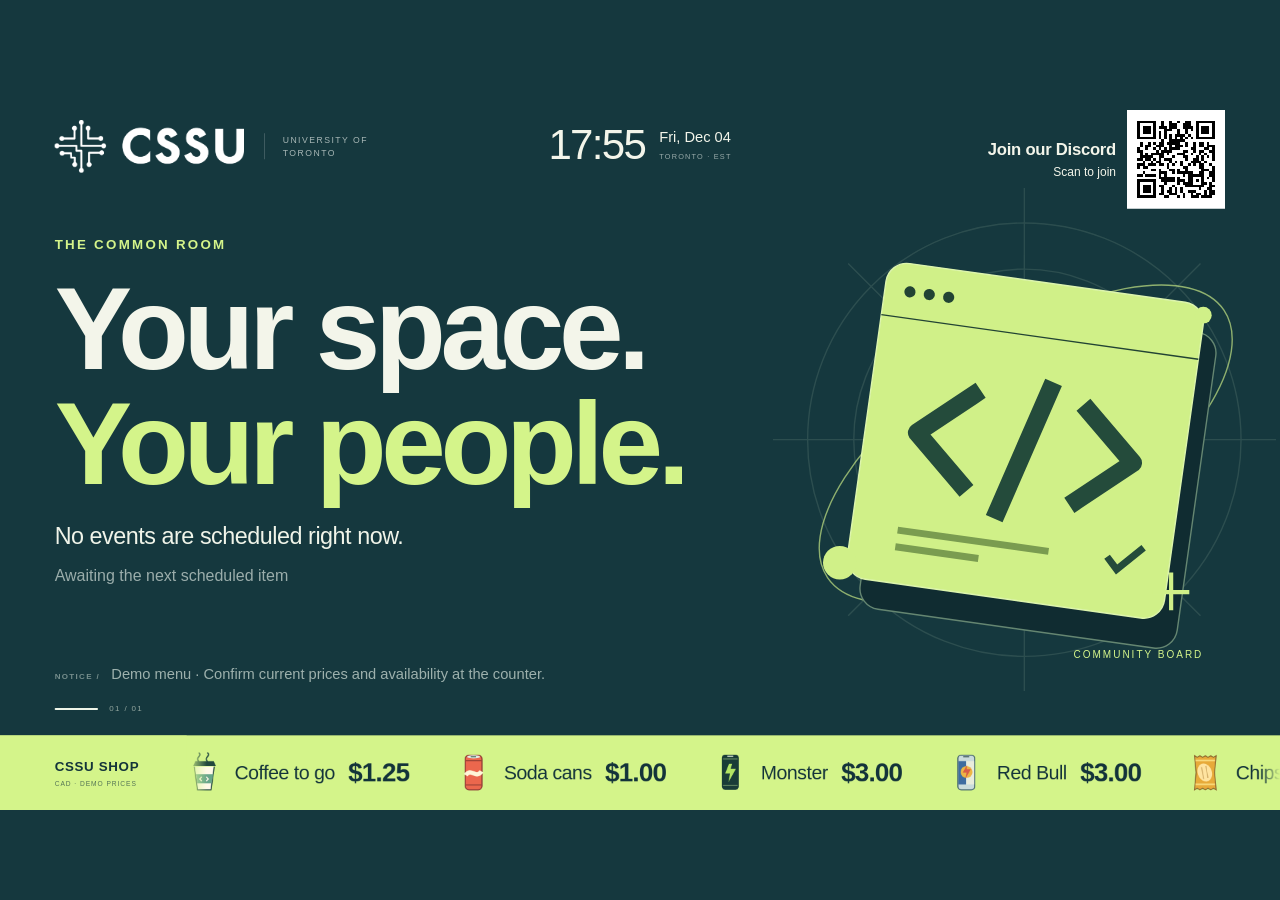
<file: frontend/index.html>
<!doctype html>
<html lang="en">
<head>
  <meta charset="utf-8">
  <meta name="viewport" content="width=device-width, initial-scale=1">
  <meta name="theme-color" content="#15383e">
  <meta name="description" content="An offline CSSU digital community board with upcoming events.">
  <meta http-equiv="Content-Security-Policy" content="default-src 'self'; script-src 'self'; style-src 'self' 'unsafe-inline'; img-src 'self' data:; connect-src 'self'; worker-src 'self'; object-src 'none'; base-uri 'none'">
  <title>CSSU — The Common Room</title>
  <link rel="icon" href="assets/cssu-icon.webp" type="image/webp">
  <link rel="stylesheet" href="styles.css">
  <link rel="stylesheet" href="time-signal.css">
  <script src="display-shell.js" defer></script>
  <script src="time-signal-config.js" defer></script>
  <script src="content.js" defer></script>
  <script src="app.js" defer></script>
  <script src="time-signal.js" defer></script>
  <script src="update.js" defer></script>
</head>
<body>
  <main id="screen" aria-label="CSSU digital community board">
    <section class="hero" aria-label="Featured events" aria-roledescription="carousel">
      <div id="slides" class="slides"></div>
    </section>
    <header class="masthead">
      <div class="identity"><img class="brand-logo" src="assets/cssu-logo.webp" width="284" height="79" alt="CSSU — Computer Science Student Union"><span class="identity-location">UNIVERSITY OF TORONTO</span></div>
      <div class="clock"><time id="clock-time">--:--</time><div><time id="clock-date">Loading local time</time><span>TORONTO · <span id="clock-zone">LOCAL TIME</span></span></div></div>
    </header>
    <aside class="community-invite" aria-label="Join the CSSU Discord community">
      <img class="discord-qr" src="assets/discord-qr.svg" width="148" height="148" alt="Scan to join the CSSU Discord: https://discord.gg/5KYPGfywF">
      <div class="community-invite-copy"><strong>Join our Discord</strong><span>Scan to join</span></div>
    </aside>
    <div class="ambient-footer"><div class="notice"><span class="notice-label">NOTICE /</span><p id="announcement">Your community, on display.</p></div><div class="hero-bottom"><div class="slide-tracks" id="slide-tracks" aria-hidden="true"></div><span class="slide-number" id="slide-number"></span></div></div>
    <footer class="price-ribbon" aria-label="CSSU shop demo prices in Canadian dollars"><div class="ribbon-label"><strong>CSSU SHOP</strong><span>CAD · DEMO PRICES</span></div><div class="price-window"><div class="price-track" id="price-track"></div></div></footer>
  </main>
  <noscript>This display needs JavaScript enabled. Open index.html in Chromium, Chrome or Safari with scripting enabled.</noscript>
</body>
</html>
</file>
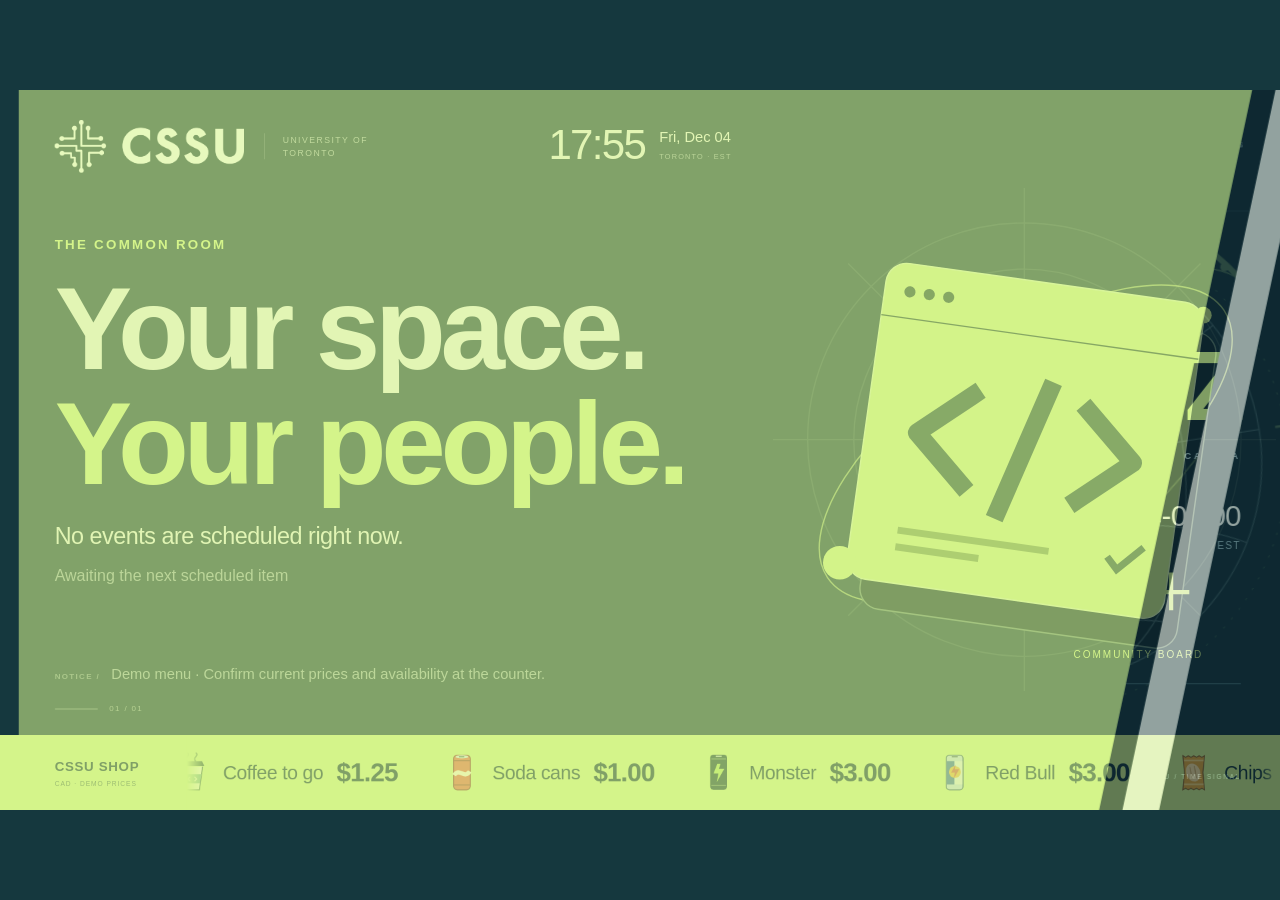
<file: frontend/time-signal-preview.html>
<!doctype html>
<html lang="en">
<head>
  <meta charset="utf-8">
  <meta http-equiv="refresh" content="0;url=./index.html?time-signal-preview=1">
  <title>CSSU — Time Signal Preview</title>
</head>
<body>Starting the fourteen-second CSSU time signal preview.</body>
</html>
</file>
<file: frontend/styles.css>
:root{--design-scale:1;--ink:#13333a;--paper:#f3f5ea;--lime:#d4f48a;font-family:Arial,Helvetica,sans-serif;background:#15383e;color:var(--paper);font-synthesis:none}
*{box-sizing:border-box;cursor:none}body{margin:0;overflow:hidden;user-select:none}#screen{width:1920px;height:1080px;position:absolute;left:50%;top:50%;transform:translate(-50%,-50%) scale(var(--design-scale));transform-origin:center;overflow:hidden;background:#15383e;pointer-events:none}.hero{position:absolute;inset:0 0 112px}.slides,.slide{position:absolute;inset:0}.slide{--accent:#d4f48a;background:#15383e;opacity:0;transform:translateY(10px);transition:opacity .65s ease,transform .65s ease;pointer-events:none;overflow:hidden;padding:221px 82px 80px}.slide.active{opacity:1;transform:translateY(0);pointer-events:none;z-index:1}.slide.theme-code{--accent:#d4f48a;background:#15383e}.slide.theme-play{--accent:#ffd393;background:#41334d}.slide.theme-build{--accent:#b6def8;background:#223c58}.masthead{position:absolute;z-index:4;left:82px;right:82px;top:45px;display:flex;justify-content:space-between;align-items:center;pointer-events:none}.identity{display:flex;align-items:center;gap:30px}.brand-logo{width:284px;height:79px;object-fit:contain;filter:invert(1);display:block}.identity-location{font-size:13px;line-height:1.5;letter-spacing:2.2px;color:#e5ede8b3;border-left:1px solid #ffffff45;padding-left:27px;max-width:167px}.clock{display:flex;align-items:center;gap:21px}.clock>time{font-size:63px;letter-spacing:-2.5px;font-weight:500;font-variant-numeric:tabular-nums}.clock>div{display:flex;flex-direction:column;gap:9px;font-size:22px}.clock>div>span{font-size:11px;letter-spacing:1.8px;color:#e5ede8a3}.slide-top{display:flex;align-items:center;gap:15px;font-size:20px;font-weight:600;letter-spacing:3.4px;color:var(--accent)}.slide-top .sample{font-weight:400;font-size:16px;color:#e8efdf9c;letter-spacing:2.1px}.slide-top .sample::before{content:'/';margin-right:15px;color:#e8efdf70}.slide h1{font-size:174px;line-height:.99;letter-spacing:-8px;margin:29px 0 27px;position:relative;z-index:2;max-width:1100px;font-weight:700}.slide h1 span{display:block}.slide h1 span.accent{color:var(--accent)}.slide p.description{font-size:35px;line-height:1.35;letter-spacing:-.7px;color:#f0f4e9;max-width:1000px;margin:0;position:relative;z-index:2}.event-details{position:relative;z-index:2;display:flex;align-items:center;gap:13px;margin-top:23px;font-size:24px;color:#dae5dfad}.event-title{display:none}.event-meta{display:block}.event-tag{position:absolute;right:115px;bottom:113px;color:var(--accent);font-size:15px;letter-spacing:3px;z-index:2}.hero-art{position:absolute;width:755px;height:755px;right:6px;top:147px;opacity:.98}.ambient-footer{position:absolute;z-index:4;left:82px;right:82px;bottom:140px;display:flex;flex-direction:column;gap:24px}.notice{display:flex;align-items:baseline;gap:17px;color:#e0ece2ab;font-size:22px;line-height:1.35;max-width:1490px}.notice-label{font-size:12px;letter-spacing:2px;font-weight:700;flex:none;color:#e0ece27a}.notice p{margin:0;transition:opacity .35s ease,transform .35s ease}.notice p.changing{opacity:0;transform:translateY(4px)}.hero-bottom{display:flex;align-items:center;gap:17px;height:25px}.slide-tracks{display:flex;gap:10px}.track{width:65px;height:24px;background:transparent;border:0;padding:10px 0;position:relative}.track::before,.track .fill{position:absolute;left:0;right:0;top:11px;height:3px;background:#ffffff30;border-radius:3px}.track::before{content:''}.track .fill{background:#eef5e8;transform:scaleX(0);transform-origin:left}.track.active .fill{animation:progress var(--slide-duration,14s) linear forwards}.slide-number{font-size:12px;letter-spacing:2px;color:#d2ded0a8;font-variant-numeric:tabular-nums}.price-ribbon{position:absolute;z-index:5;bottom:0;left:0;right:0;height:112px;display:flex;align-items:center;background:var(--lime);color:var(--ink);overflow:hidden}.ribbon-label{flex:none;width:280px;height:112px;display:flex;flex-direction:column;justify-content:center;gap:9px;padding-left:82px;position:relative;z-index:2;background:var(--lime)}.ribbon-label strong{font-size:20px;letter-spacing:1px}.ribbon-label>span{font-size:10px;letter-spacing:1.4px;opacity:.66}.price-window{overflow:hidden;flex:1;min-width:0;mask-image:linear-gradient(to right,transparent,#000 30px,#000 calc(100% - 30px),transparent)}.price-track{width:max-content;display:flex;animation:price-scroll var(--ticker-duration,30s) linear infinite;will-change:transform}.price-group{display:flex;align-items:center;flex:none;gap:70px;padding-right:70px;height:112px}.price-item{display:flex;align-items:center;gap:20px;white-space:nowrap}.product-image{width:52px;height:65px;object-fit:contain;flex:none;display:block}.item-name{font-size:29px;letter-spacing:-.6px}.item-price{font-size:39px;font-weight:700;letter-spacing:-1.2px;font-variant-numeric:tabular-nums}noscript{position:fixed;inset:30%;background:white;color:#142d30;padding:40px;font-size:24px;z-index:20}@keyframes progress{from{transform:scaleX(0)}to{transform:scaleX(1)}}@keyframes price-scroll{to{transform:translateX(-50%)}}@media(prefers-reduced-motion:reduce){.slide,.notice p{transition:none}.track.active .fill{animation:none;transform:scaleX(1)}.price-track{animation:none;will-change:auto}.price-group{gap:25px;padding-right:25px}.price-group[aria-hidden=true]{display:none}.price-item{gap:12px}.product-image{width:36px;height:45px}.item-name{font-size:24px}.item-price{font-size:31px}}

/* Event palettes retain the shared poster geometry, type scale, and ribbon. */
.event-rsvp{position:absolute;z-index:2;top:233px;right:168px;margin:0;text-align:center}
.event-rsvp-code{display:block;image-rendering:pixelated}
.event-rsvp figcaption{margin-top:22px;font-size:30px;font-weight:700;color:var(--accent)}
.masthead .clock{position:absolute;left:50%;top:0;transform:translateX(-50%)}
.community-invite{position:absolute;z-index:4;right:82px;top:30px;display:flex;flex-direction:row-reverse;align-items:center;gap:16px;color:var(--paper)}
.discord-qr{display:block;width:148px;height:148px;flex:none;image-rendering:pixelated}
.community-invite-copy{display:flex;flex-direction:column;gap:9px;max-width:220px;text-align:right}
.community-invite-copy strong{font-size:25px;line-height:1.2;letter-spacing:-.4px}
.community-invite-copy>span{font-size:18px;line-height:1.3}
#screen[data-poster-theme=fumbles] .community-invite{color:#173f58}
.time-signal-active .community-invite{visibility:hidden}
.slide.theme-fumbles{--accent:#1c6286;background:linear-gradient(124deg,#c9e8ec 0%,#a5d3e1 64%,#8bbfd5 100%);color:#173f58}
.slide.theme-fumbles::before{content:'';position:absolute;inset:155px 31px 33px 31px;border:1px solid #f4fbf5a3;pointer-events:none}
.slide.theme-fumbles p.description{color:#234e66}
.slide.theme-fumbles .event-details{color:#21485f}
.slide.theme-fumbles .event-tag{color:#21485f}
.slide.theme-fumbles .hero-art{opacity:1}
.slide.theme-bytes{--accent:#e7f16f;background:linear-gradient(145deg,#216eab 0%,#165991 60%,#114775 100%)}
.slide.theme-bytes::before{content:'';position:absolute;right:-190px;bottom:-285px;width:1000px;height:440px;background:#5a874d;border-radius:50%;transform:rotate(-13deg);opacity:.5}
.slide.theme-bytes .event-details{color:#edf4e9}
.slide.theme-bytes .hero-art{opacity:1}
#screen[data-poster-theme=fumbles] .masthead{color:#173f58}
#screen[data-poster-theme=fumbles] .brand-logo{filter:none}
#screen[data-poster-theme=fumbles] .identity-location{color:#2a536a;border-left-color:#2a536a55}
#screen[data-poster-theme=fumbles] .clock>div>span{color:#2a536a}
#screen[data-poster-theme=fumbles] .notice{color:#21485f}
#screen[data-poster-theme=fumbles] .notice-label{color:#21485f}
#screen[data-poster-theme=fumbles] .slide-number{color:#21485f}
#screen[data-poster-theme=fumbles] .track::before{background:#173f5840}
#screen[data-poster-theme=fumbles] .track .fill{background:#173f58}
#screen[data-poster-theme=bytes] .identity-location,#screen[data-poster-theme=bytes] .clock>div>span{color:#edf4e9}
#screen[data-poster-theme=bytes] .notice{color:#edf4e9}
#screen[data-poster-theme=bytes] .notice-label,#screen[data-poster-theme=bytes] .slide-number{color:#edf4e9}
</file>
<file: frontend/time-signal.css>
/* The entire broadcast is idle and hidden outside its twenty-second slot. */
.time-signal[hidden]{display:none}
.time-signal{position:absolute;inset:0;z-index:20;background:#091e28;color:#f3f5ea;overflow:hidden;pointer-events:none;--signal-duration:20s;--signal-accent:#d4f48a;animation:signal-arrive .42s ease-out both}
.signal-shutter{position:absolute;inset:-20px;z-index:8;background:#d4f48a;animation:signal-shutter .65s cubic-bezier(.65,0,.25,1) both;transform:translateX(110%) skewX(-12deg)}
.signal-shutter::after{content:'';position:absolute;right:-90px;top:0;bottom:0;width:55px;background:#f3f5ea}
.signal-header{position:absolute;left:82px;right:82px;top:47px;display:flex;align-items:center;justify-content:space-between;z-index:4}
.signal-logo{width:251px;height:70px;object-fit:contain;filter:invert(1)}
.signal-header-title{display:flex;align-items:center;gap:16px;font-size:16px;font-weight:700;letter-spacing:3px}
.signal-header-title::before{content:'';width:8px;height:8px;background:#d4f48a;border-radius:50%}
.signal-header-note{font-size:11px;letter-spacing:2px;color:#97b1b6}
.signal-globe{position:absolute;left:1110px;top:135px;width:850px;height:850px;opacity:.25;animation:signal-orbit var(--signal-duration) linear both}
.signal-grid-line{position:absolute;left:0;right:0;top:181px;height:1px;background:#b5d2cf20}
.signal-cards{position:absolute;inset:0}
.signal-page{position:absolute;inset:0;opacity:0;transform:translateY(18px);transition:opacity .18s ease,transform .24s ease}
.signal-page.is-current{opacity:1;transform:translateY(0)}
.signal-page-solo .signal-columns{position:absolute;inset:0}
.signal-city{position:absolute;inset:0}
.signal-city-label{position:absolute;left:86px;top:225px;display:flex;align-items:center;gap:22px}
.signal-city-label h2{font-size:75px;line-height:1.1;letter-spacing:1px;font-weight:600;text-transform:uppercase;margin:0}
.signal-index{align-self:flex-start;padding-top:13px;font-size:16px;letter-spacing:2px;color:#d4f48a}
.signal-time{position:absolute;left:68px;top:324px;display:flex;align-items:baseline;font-variant-numeric:tabular-nums;white-space:nowrap}
.signal-hours{font-size:330px;font-weight:600;line-height:1.1;letter-spacing:-15px}
.signal-seconds{font-size:86px;font-weight:400;letter-spacing:-3px;color:#d4f48a;margin-left:27px;min-width:103px}
.signal-date{position:absolute;left:87px;top:725px;font-size:29px;letter-spacing:.7px;color:#c4d8d8}
.signal-zone{position:absolute;right:87px;top:370px;width:437px;text-align:right}
.signal-city-code{font-size:148px;font-weight:600;line-height:1;letter-spacing:-6px;color:#d4f48a}
.signal-country{margin-top:22px;font-size:14px;font-weight:600;letter-spacing:4px;color:#a4bfc1}
.signal-offset{margin-top:58px;font-size:44px;letter-spacing:-1px;font-weight:400}
.signal-zone-name{margin-top:11px;font-size:15px;letter-spacing:2px;color:#90afb4}
.signal-route{position:absolute;left:87px;right:87px;bottom:116px;display:flex;gap:30px;z-index:4}
.signal-route-city{flex:1;position:relative;padding-top:25px;min-width:0;color:#65848c;font-size:21px;letter-spacing:.3px}
.signal-route-city::before{content:'';position:absolute;left:0;right:0;top:0;height:2px;background:#35505a}
.signal-route-city.is-past{color:#adc4c7}
.signal-route-city.is-past::before,.signal-route-city.is-current::before{background:#d4f48a}
.signal-route-city.is-current{color:#d4f48a}
.signal-route-number{font-size:11px;letter-spacing:2px;display:block;margin-bottom:11px;opacity:.7}
.signal-bottom{position:absolute;left:87px;right:87px;bottom:45px;display:flex;justify-content:space-between;font-size:10px;letter-spacing:2.4px;color:#74969f}
.signal-progress{position:absolute;left:0;right:0;bottom:0;height:6px;background:#d4f48a;transform-origin:left;animation:signal-progress var(--signal-duration) linear both}
.time-signal.is-closing{animation:signal-depart .6s cubic-bezier(.65,0,.3,1) both}
.time-signal-active .price-track,.time-signal-active .track.active .fill{animation-play-state:paused}
@keyframes signal-arrive{from{opacity:0;transform:translateX(65px)}to{opacity:1;transform:translateX(0)}}
@keyframes signal-shutter{0%{transform:translateX(-110%) skewX(-12deg)}35%{transform:translateX(-4%) skewX(-12deg)}100%{transform:translateX(110%) skewX(-12deg)}}
@keyframes signal-depart{to{transform:translateX(-100%);opacity:0}}
@keyframes signal-orbit{from{transform:rotate(-9deg)}to{transform:rotate(8deg)}}
@keyframes signal-progress{from{transform:scaleX(0)}to{transform:scaleX(1)}}
@media(prefers-reduced-motion:reduce){.time-signal,.time-signal.is-closing,.signal-globe{animation:none}.signal-shutter{display:none}.signal-page{transition:none;transform:none}.signal-progress{animation:none}}

/* Four portrait columns share a single full-screen board. No per-city flips. */
.signal-page-label{position:absolute;left:87px;top:207px;color:#a8c8c3;font-size:12px;letter-spacing:3px}
.signal-page-group .signal-columns{position:absolute;left:87px;right:87px;top:263px;bottom:218px;display:grid;grid-template-columns:repeat(4,minmax(0,1fr))}
.signal-page-group .signal-city{position:relative;inset:auto;border-left:1px solid #b5d2cf30;min-width:0}
.signal-page-group .signal-city:first-child{border-left:0}
.signal-page-group .signal-city-label{left:31px;right:20px;top:174px;display:block}
.signal-page-group .signal-city-label h2{font-size:38px;line-height:1.2;letter-spacing:-.6px;white-space:nowrap}
.signal-page-group .signal-index{display:none}
.signal-page-group .signal-time{left:24px;top:262px}
.signal-page-group .signal-hours{font-size:110px;letter-spacing:-5px}
.signal-page-group .signal-seconds{font-size:35px;letter-spacing:-1px;min-width:0;margin-left:12px}
.signal-page-group .signal-date{left:32px;right:16px;top:425px;font-size:21px;letter-spacing:0;line-height:1.4}
.signal-page-group .signal-zone{left:32px;right:24px;top:0;width:auto;text-align:left}
.signal-page-group .signal-city-code{font-size:100px;letter-spacing:-4px}
.signal-page-group .signal-country{font-size:11px;letter-spacing:2.8px;margin-top:15px}
.signal-page-group .signal-offset{position:absolute;left:0;top:505px;margin:0;font-size:27px;letter-spacing:-.5px}
.signal-page-group .signal-zone-name{position:absolute;left:0;top:548px;margin:0;font-size:12px;letter-spacing:1.8px}
.signal-route-city{font-size:16px;line-height:1.45}
</file>
